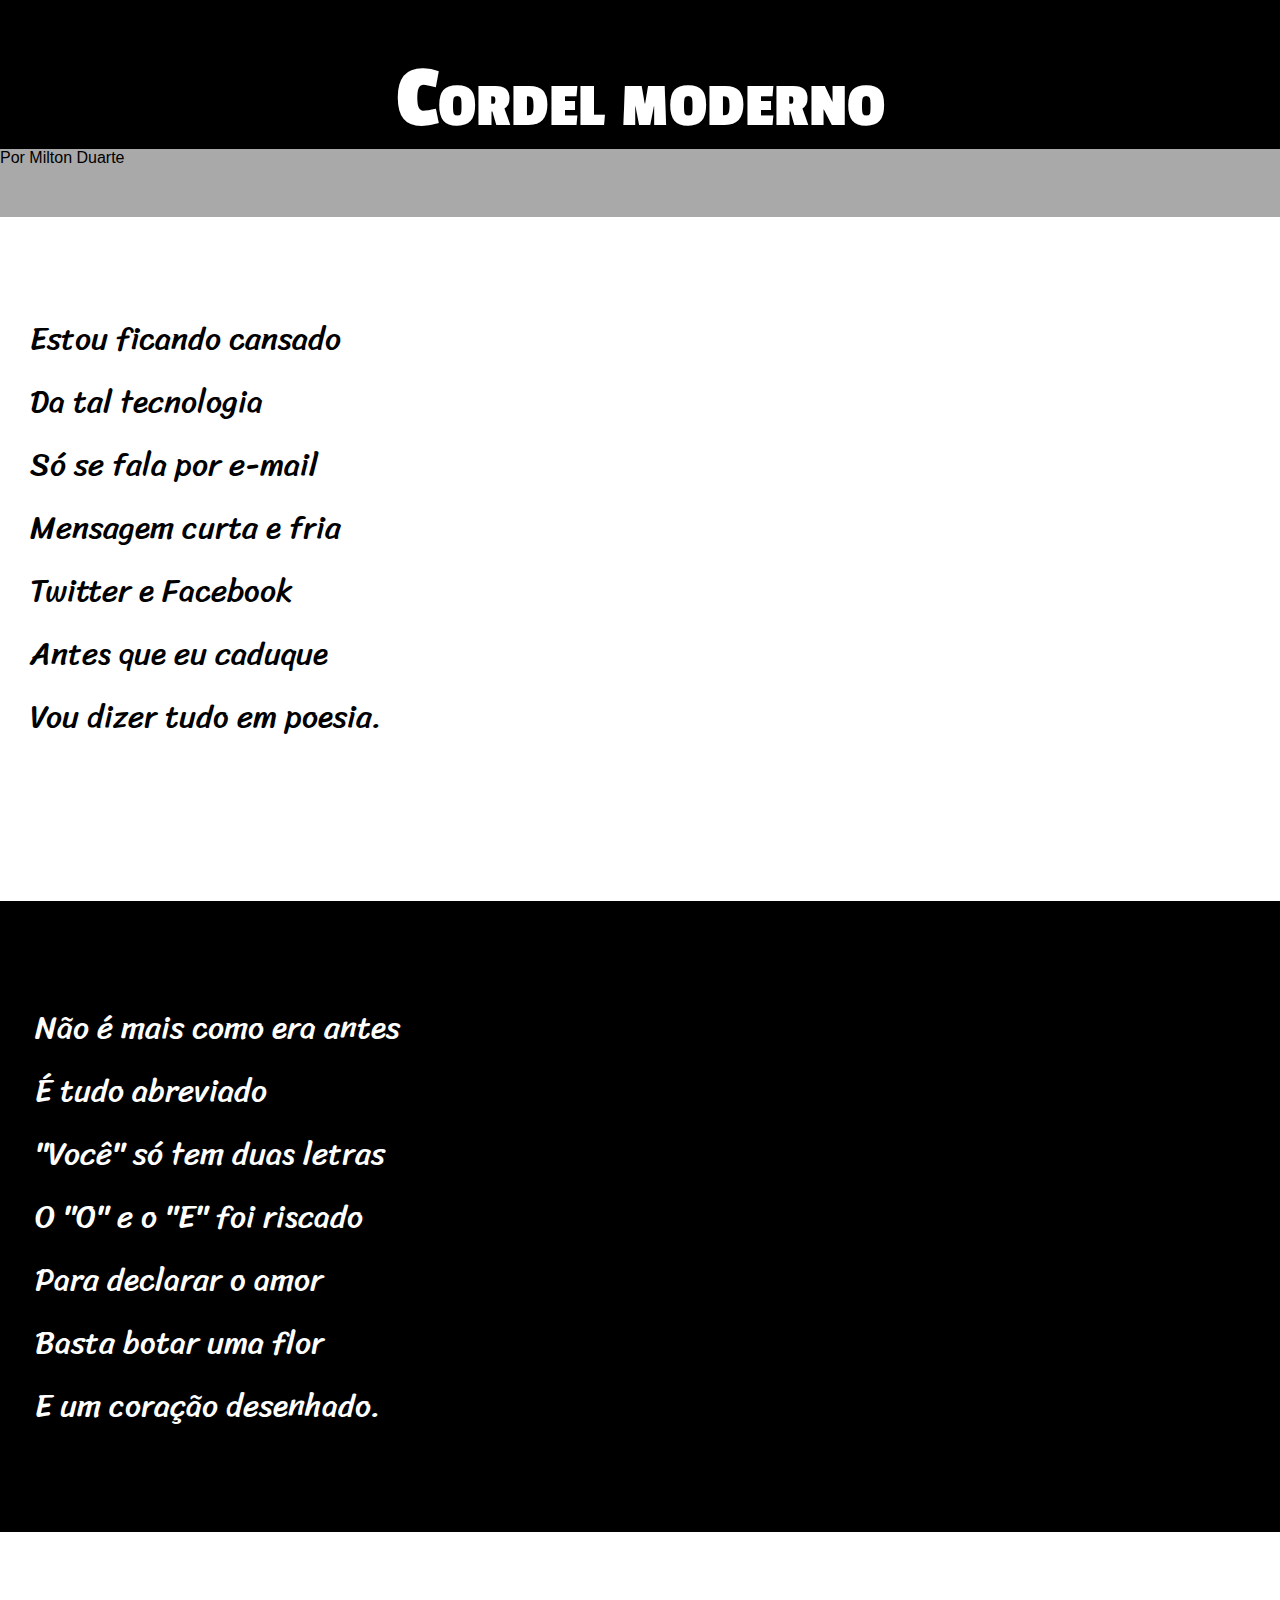
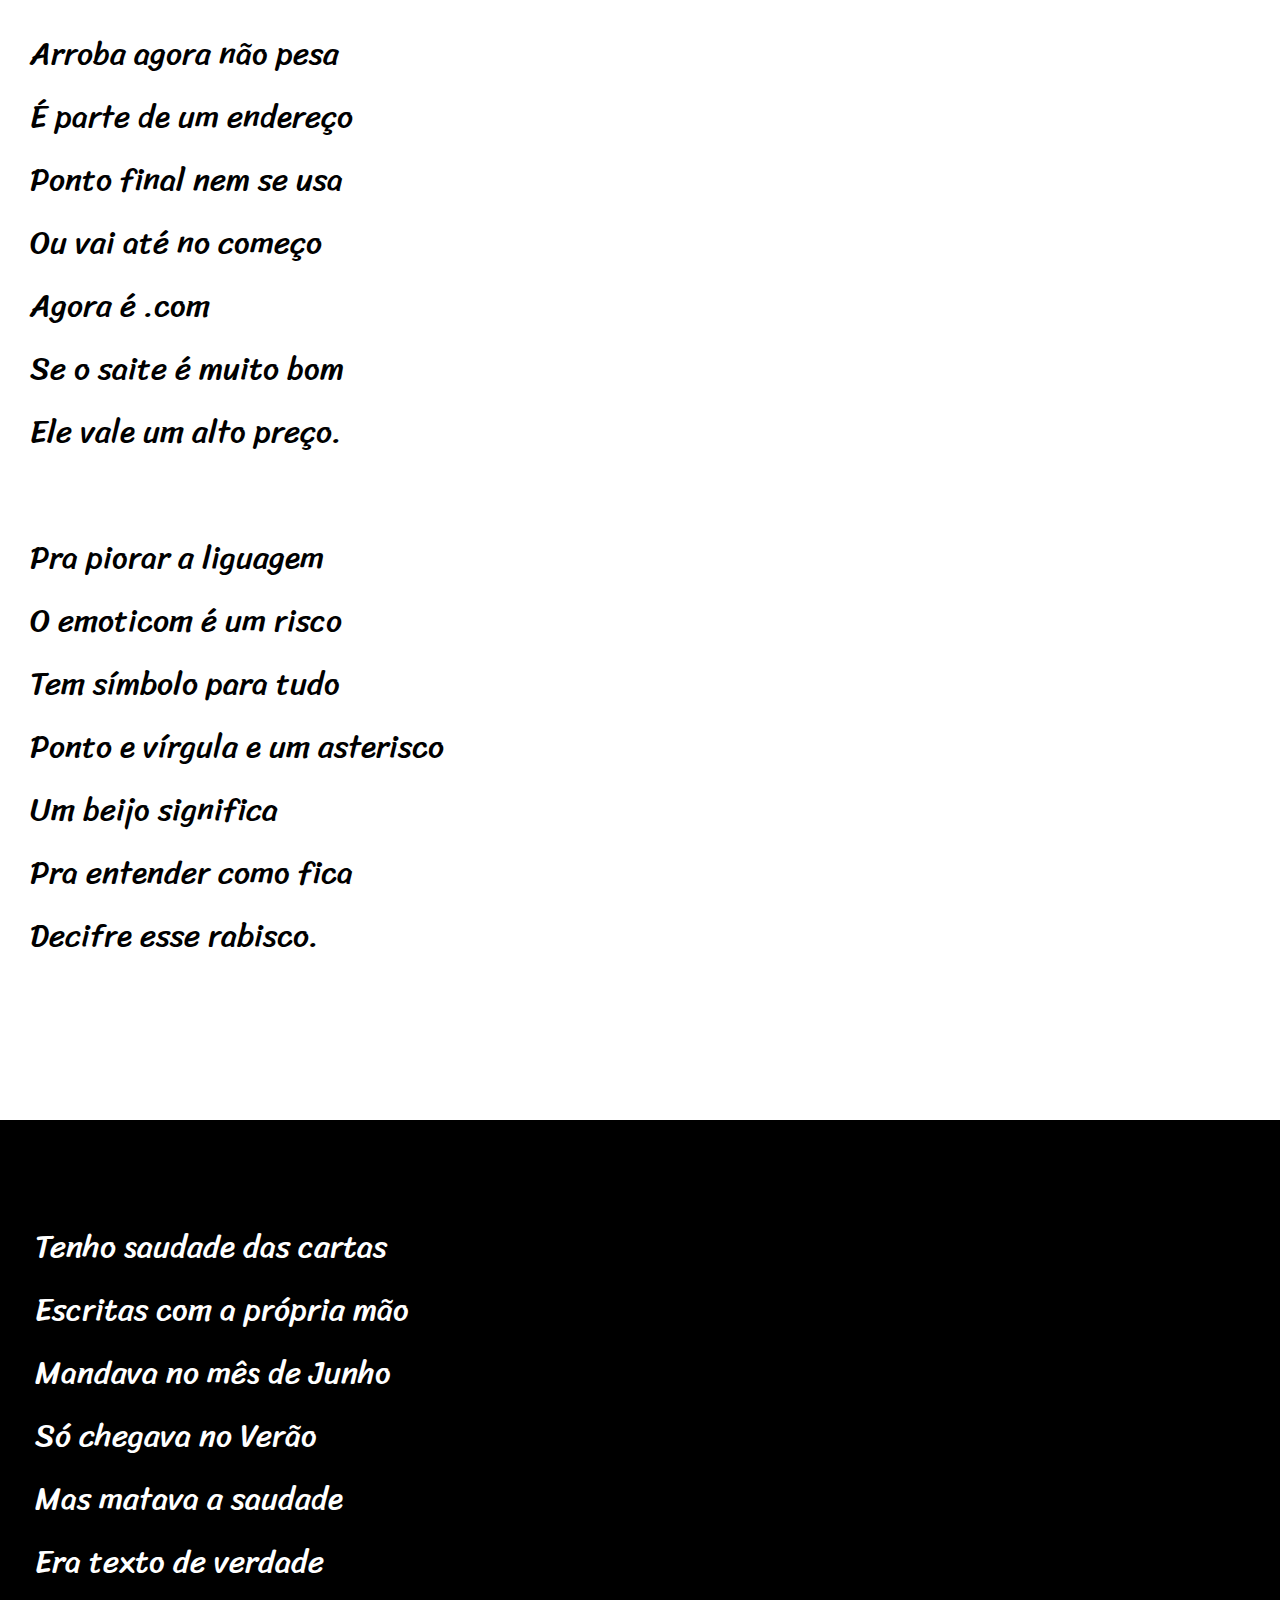
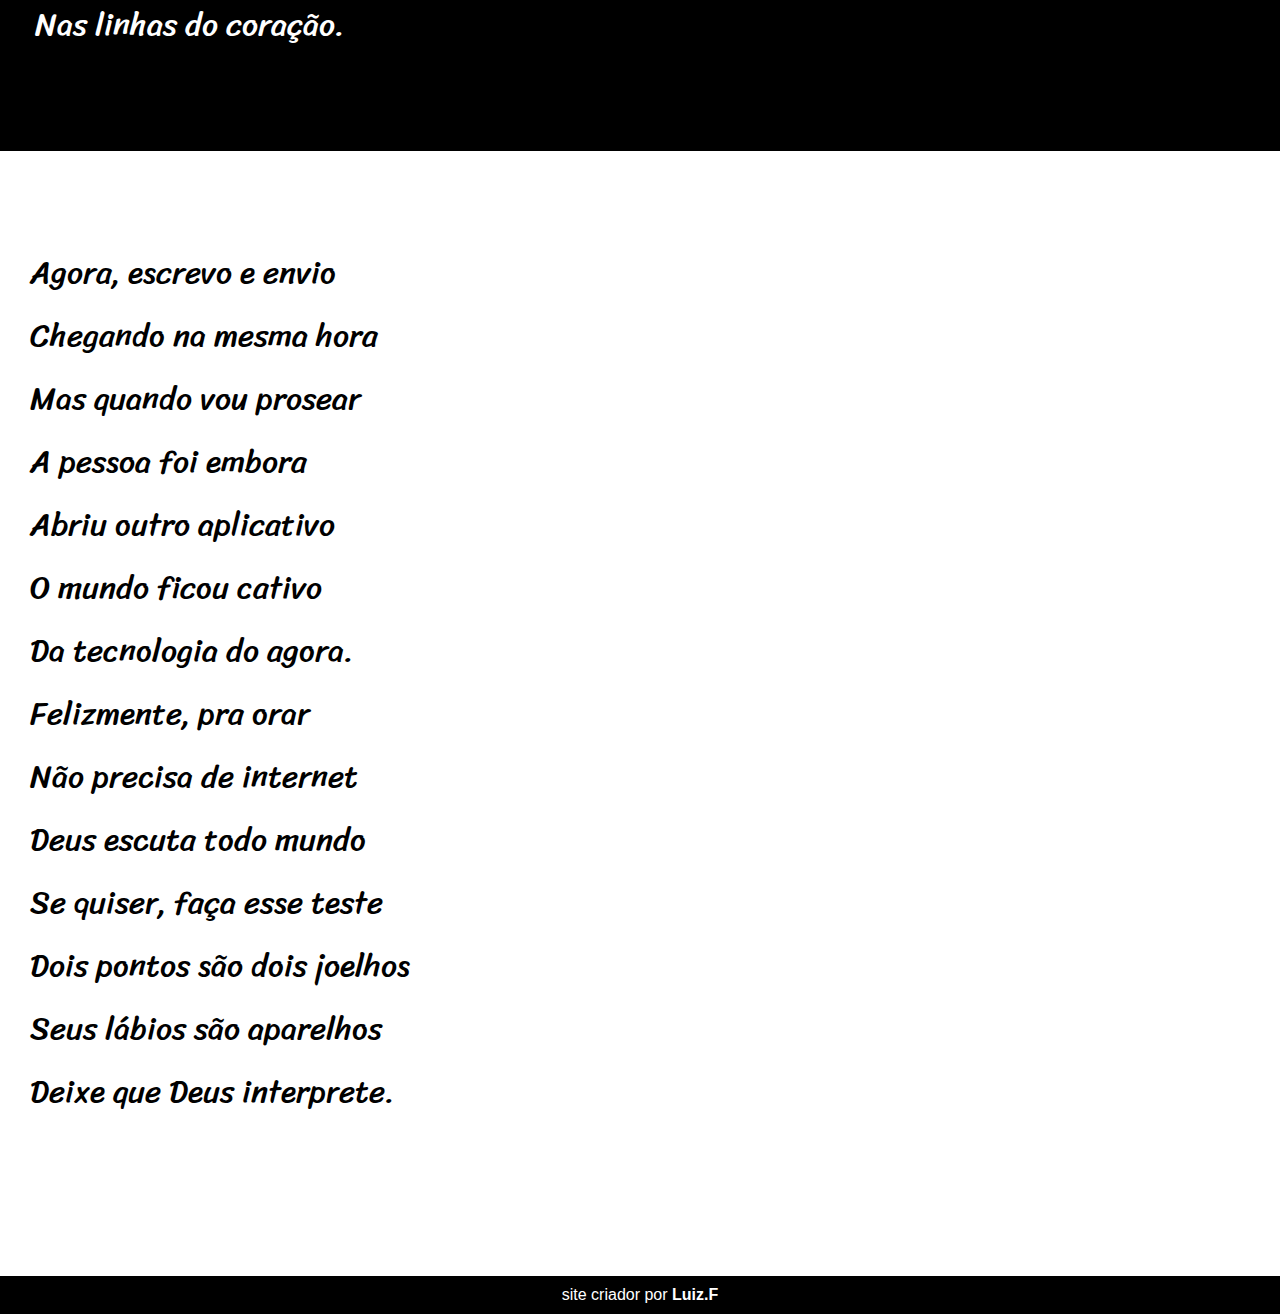
<file: exercicios/exerc-22/index12.html>
<!DOCTYPE html>
<html lang="pt-br">
<head>
    <meta charset="UTF-8">
    <meta http-equiv="X-UA-Compatible" content="IE=edge">
    <meta name="viewport" content="width=device-width, initial-scale=1.0">
    <title>cordel moderno</title>
    <link rel="stylesheet" href="style.css">
</head>
<body>
<header>
    <h1>
        Cordel moderno
    </h1>
    
    <p>  Por<a href=" https://www.recantodasletras.com.br/poesias/3186743" target="_blank"></a> Milton Duarte
    </p>
    

    <section class="normal">
        <p>
            Estou ficando cansado <br>
            Da tal tecnologia <br>
            Só se fala por e-mail <br>
            Mensagem curta e fria <br>
            Twitter e Facebook <br>
            Antes que eu caduque <br>
            Vou dizer tudo em poesia. <br>
        </p>
    </section>

    

    <section class="imagem" id="img01">
        <p>
            Não é mais como era antes <br>
            É tudo abreviado <br>
            "Você" só tem duas letras <br>
            O "O" e o "E" foi riscado <br>
            Para declarar o amor <br>
            Basta botar uma flor <br>
            E um coração desenhado. <br>
        </p>
    </section>

    
<section class="normal">
    
        <p>
            Arroba agora não pesa <br>
            É parte de um endereço <br>
            Ponto final nem se usa <br>
            Ou vai até no começo <br>
            Agora é .com <br>
            Se o saite é muito bom <br>
            Ele vale um alto preço. <br>
        </p>
    
        <p>
            Pra piorar a liguagem <br>
            O emoticom é um risco <br>
            Tem símbolo para tudo <br>
            Ponto e vírgula e um asterisco <br>
            Um beijo significa <br>
            Pra entender como fica <br>
            Decifre esse rabisco. <br>
        </p>
</section>

    

    <section class="imagem" id="img02">
        <p>
            Tenho saudade das cartas <br>
            Escritas com a própria mão <br>
            Mandava no mês de Junho <br>
            Só chegava no Verão <br>
            Mas matava a saudade <br>
            Era texto de verdade <br>
            Nas linhas do coração. <br>
        </p>
    </section>

    

    <section class="normal">
        <p>
            Agora, escrevo e envio <br>
            Chegando na mesma hora <br>
            Mas quando vou prosear <br>
            A pessoa foi embora <br>
            Abriu outro aplicativo <br>
            O mundo ficou cativo <br>
            Da tecnologia do agora. <br>
            Felizmente, pra orar <br>
            Não precisa de internet <br>
            Deus escuta todo mundo <br>
            Se quiser, faça esse teste <br>
            Dois pontos são dois joelhos <br>
            Seus lábios são aparelhos <br>
            Deixe que Deus interprete. <br>
        </p>
    </section>

    <footer>site criador por <a href="https://github.com/luizfernandopaulo?tab=repositories" target="_blank">Luiz.F</a></footer>
</body>
</html>
</file>
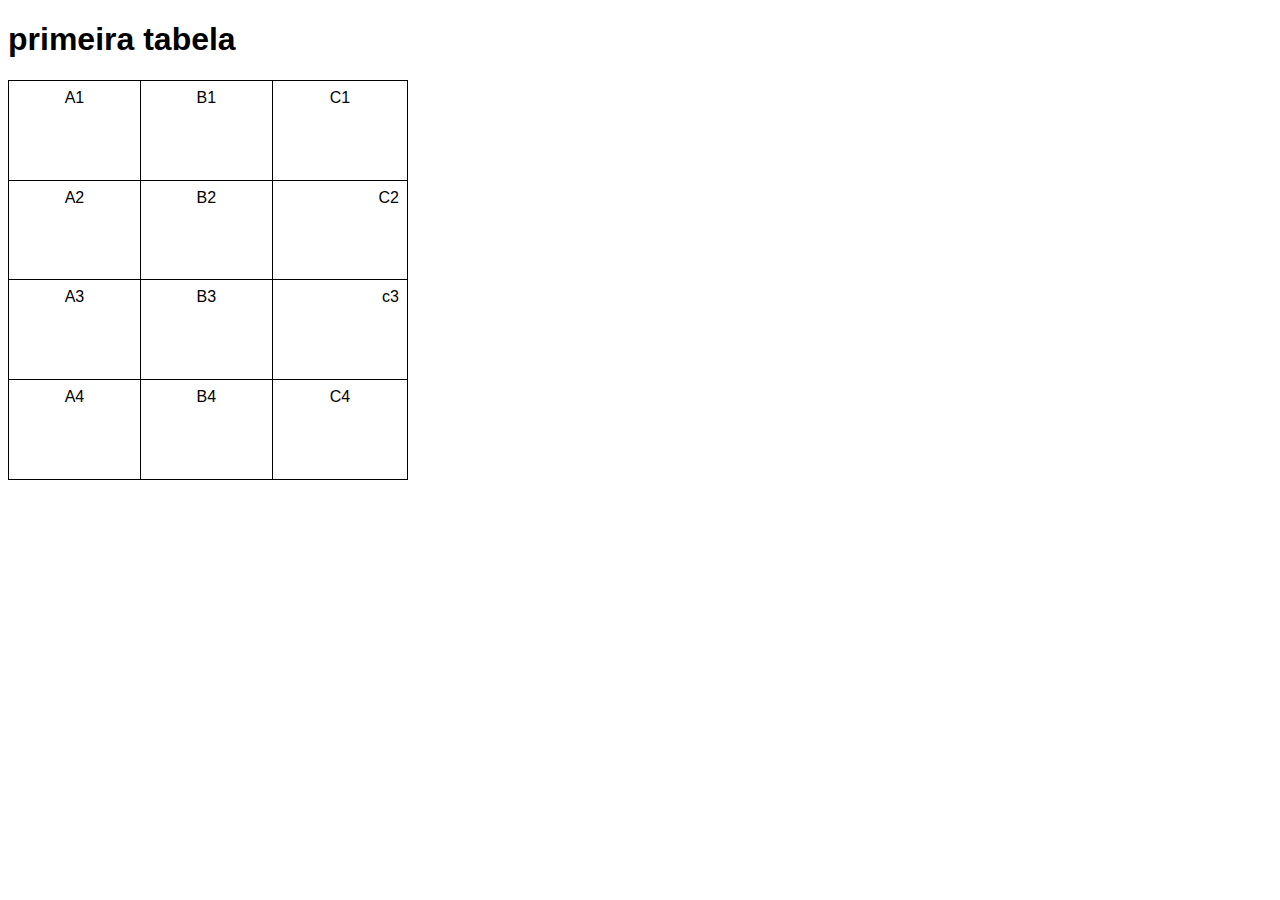
<file: exercicios/exerci23/tabela001.html>
<!DOCTYPE html>
<html lang="pt-br">
<head>
    <meta charset="UTF-8">
    <meta http-equiv="X-UA-Compatible" content="IE=edge">
    <meta name="viewport" content="width=device-width, initial-scale=1.0">
    <title>primeira tabela</title>
    <style>
        body{
            font-family: Arial, Helvetica, sans-serif;
        }
        table{
            width: 400px;
            height: 400px;
            border-collapse: collapse;
        }
        td{
            border: 1px solid black;
            padding: 8px;
            text-align: center;
            vertical-align: top;
        }
        .numero{
            text-align: right;
        }
        
    </style>
</head>
<body>
    <h1>primeira tabela</h1>
    <table>
        <tr class="linha">
            <td>A1</td>
            <td>B1</td>
            <td>C1</td>
        </tr>
        <tr>
            <td>A2</td>
            <TD>B2</TD>
            <td class="numero">C2</td>
        </tr>
        <tr>
            <td>A3</td>
            <td>B3</td>
            <td class="numero">c3</td>
        </tr>
        <tr>
            <td>A4</td>
            <td>B4</td>
            <td>C4</td>
        </tr>
    </table>

</body>
</html>
</file>
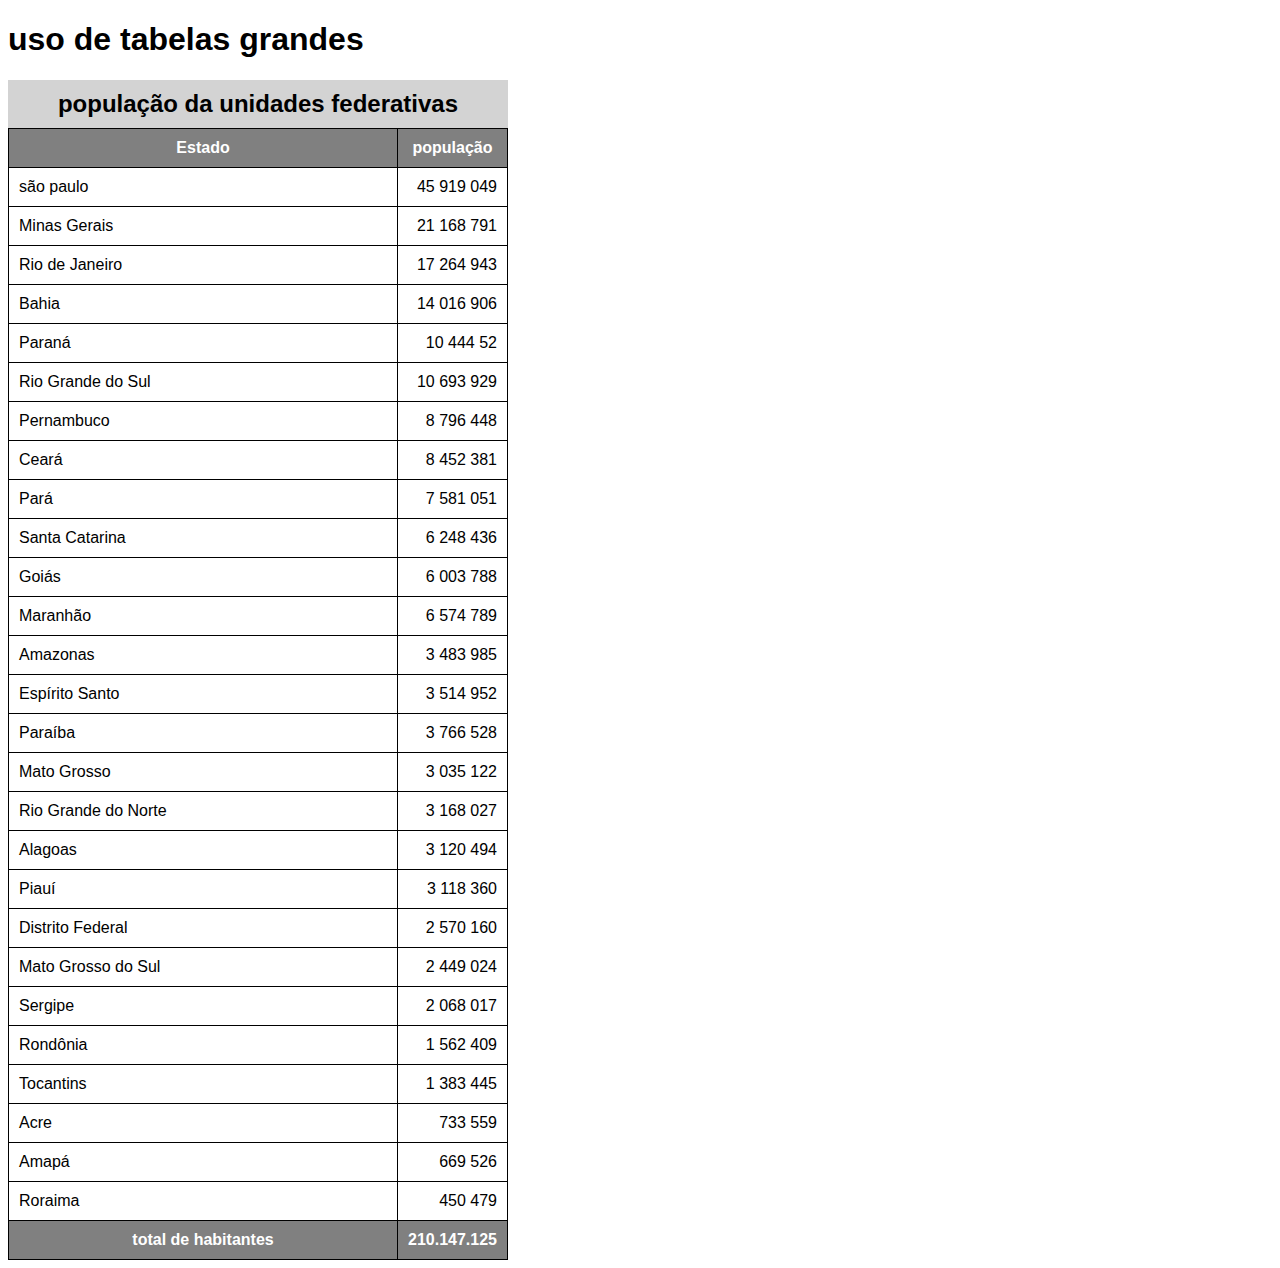
<file: exercicios/exerci23/tabela002.html>
<!DOCTYPE html>
<html lang="pt-br">
<head>
    <meta charset="UTF-8">
    <meta http-equiv="X-UA-Compatible" content="IE=edge">
    <meta name="viewport" content="width=device-width, initial-scale=1.0">
    <title>tabelas grandes</title>
    <style>
        body{
            font-family: Arial, Helvetica, sans-serif;
        }
        table{
            width: 500px;
            border-collapse: collapse;
        }
        td , th{
            border: 1px solid black;
            padding: 10px;
        }
        caption{
            font-size: 1.5em;
            font-weight: bold;
            padding: 10px;
            background-color: lightgrey;
        }
        td.num{
            text-align: right;
        }
        tfoot,thead{
            background-color: gray;
            color: white;
        }
        thead{
            background-color: gray;
            color: white;
        }
    </style>
</head>
<body>
    <h1>uso de tabelas grandes</h1>
    <table>
        <caption>população da unidades federativas</caption>
        <thead>
            <tr>
                <th scope="col">Estado</th>
                <th scope="col" style="width: 50px;">população</th>
            </tr>
        </thead>
        <tfoot>
            <tr>
                <th scope="row">total de habitantes</th>
                <td class="num"><strong>210.147.125</strong></td>
            </tr>
        </tfoot>
        <tbody>
            <td> são paulo</td>
            <td class="num">45 919 049</td>
            <tr>
                <td>Minas Gerais</td>
                <td class="num">21 168 791</td>
            </tr>
            <tr>
                <td>Rio de Janeiro</td>
                <td class="num">17 264 943</td>
            </tr>
            <tr>
                <td>Bahia</td>
                <td class="num">14 016 906</td>
            </tr>
            <tr>
                <td> Paraná</td>
                <td class="num">10 444 52</td>
            </tr>
            <tr>
                <td>Rio Grande do Sul</td>
                <td class="num">10 693 929</td>
            </tr>
            <tr>
                <td> Pernambuco</td>
                <td class="num">8 796 448</td>
            </tr>
            <tr>
                <td>Ceará</td>
                <td class="num">8 452 381</td>
            </tr>
            <tr>
                <td> Pará</td>
                <td class="num">7 581 051</td>
            </tr>
            <tr>
                <td>Santa Catarina</td>
                <td class="num">6 248 436</td>
            </tr>
            <tr>
                <td> Goiás</td>
                <td class="num">6 003 788</td>
            </tr>
            <tr>
                <td>Maranhão</td>
                <td class="num">6 574 789</td>
            </tr>
            <tr>
                <td> Amazonas</td>
                <td class="num">3 483 985</td>
            </tr>
            <tr>
                <td>Espírito Santo</td>
                <td class="num">3 514 952</td>
            </tr>
            <tr>
                <td> Paraíba</td>
                <td class="num">3 766 528</td>
            </tr>
            <tr>
                <td> Mato Grosso</td>
                <td class="num">3 035 122</td>
            </tr>
            <tr>
                <td>Rio Grande do Norte</td>
                <td class="num">3 168 027</td>
            </tr>
            <tr>
                <td>Alagoas</td>
                <td class="num">3 120 494</td>
            </tr>
            <tr>
                <td> Piauí</td>
                <td class="num">3 118 360</td>
            </tr>
            <tr>
                <td> Distrito Federal</td>
                <td class="num">2 570 160</td>
            </tr>
            <tr>
                <td>Mato Grosso do Sul</td>
                <td class="num">2 449 024</td>
            </tr>
            <tr>
                <td>Sergipe</td>
                <td class="num">2 068 017</td>
            </tr>
            <tr>
                <td>Rondônia</td>
                <td class="num">1 562 409</td>
            </tr>
            <tr>
                <td>Tocantins</td>
                <td class="num">1 383 445</td>
            </tr>
            <tr>
                <td> Acre</td>
                <td class="num">733 559</td>
            </tr>
            <tr>
                <td>Amapá</td>
                <td class="num">669 526</td>
            </tr>
            <tr>
                <td> Roraima</td>
                <td class="num">450 479</td>
            </tr>
        </tbody>
        
    </table>
</body>
</html>
</file>
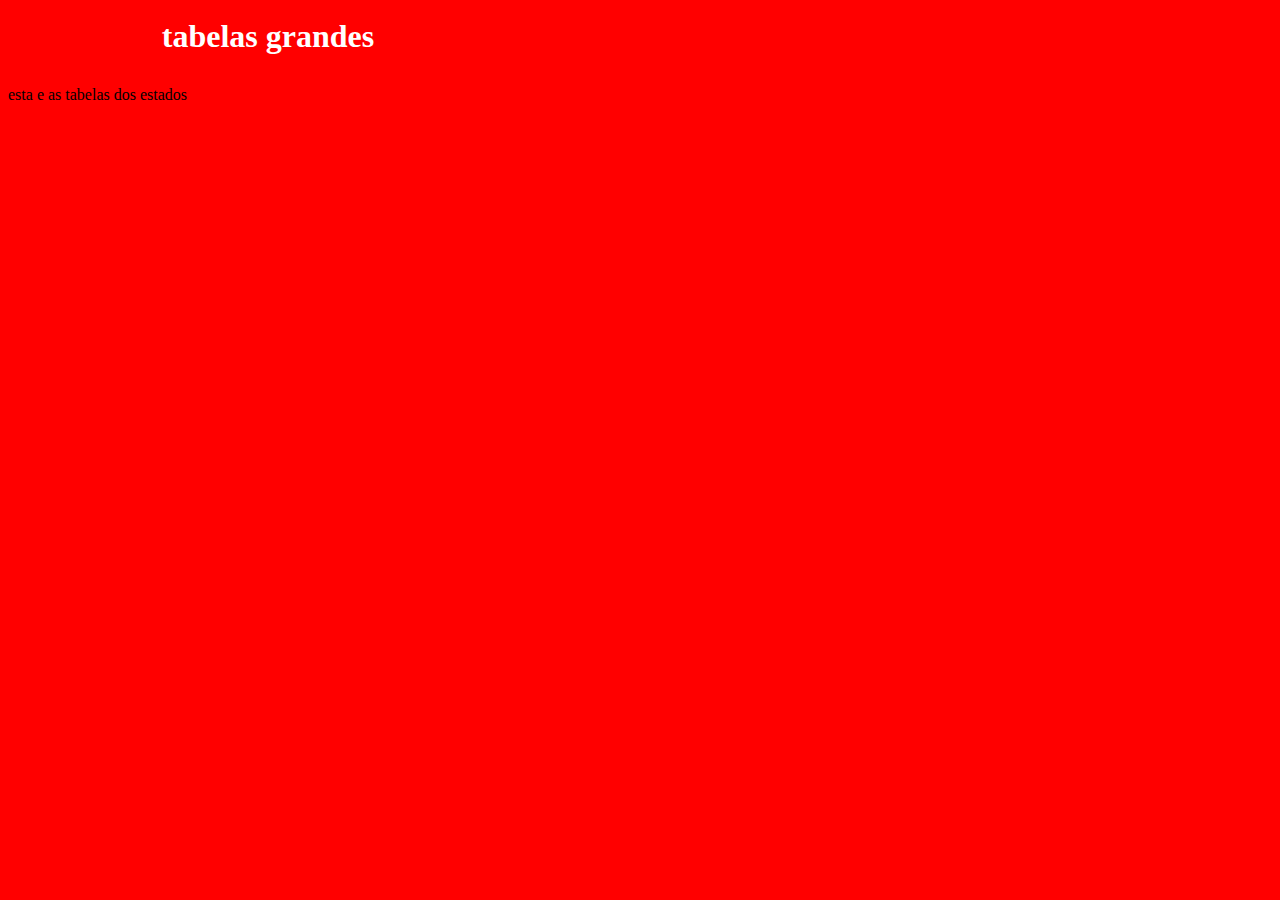
<file: exercicios/exerci23/tabela003.html>
<html lang="en">
<head>
    <meta charset="UTF-8">
    <meta http-equiv="X-UA-Compatible" content="IE=edge">
    <meta name="viewport" content="width=device-width, initial-scale=1.0">
    <title>tabela </title>
    <link rel="stylesheet" href="tabela002.html">
    <style>
        body{
            background-color: red;
        }
        h1{
            text-align: center;
            width: 500px;
            padding: 10px;
            color: white;
        }
    </style>
</head>
<body>
    <h1>tabelas grandes</h1>
    <p>esta e as tabelas dos estados <link rel="stylesheet" href="tabela002.html"></p>
    <footer>
        <link rel="stylesheet" href="tabela002.html">
    </footer>

</body>
</html>
</file>
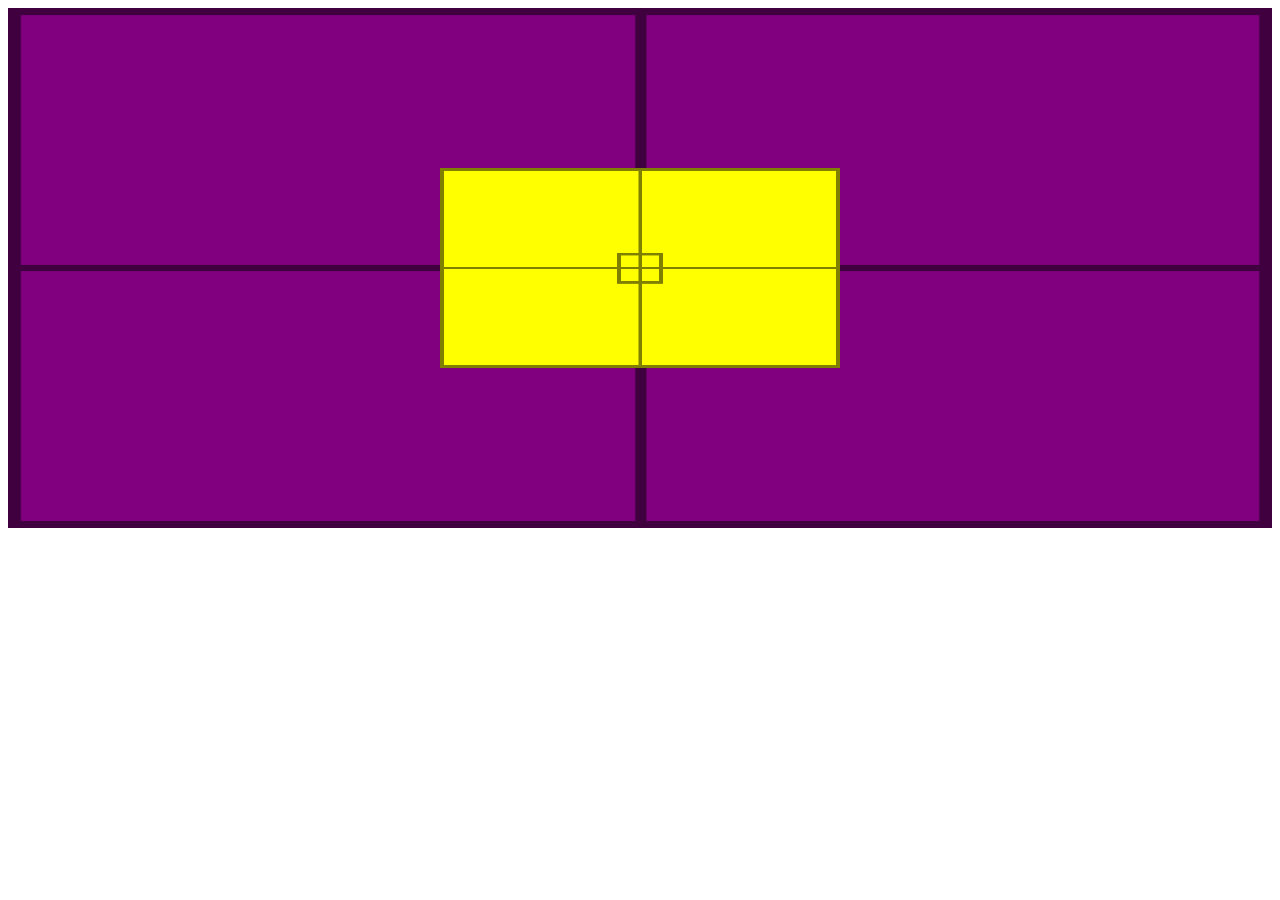
<file: exercicios/exerc-22/imagem/fundo 007.html>
<!DOCTYPE html>
<html lang="en">
<head>
    <meta charset="UTF-8">
    <meta http-equiv="X-UA-Compatible" content="IE=edge">
    <meta name="viewport" content="width=device-width, initial-scale=1.0">
    <title>alinhamento vertical</title>
    <style>
        #container{
            background-image: url('target001.png');
            background-size: 100% 100%;
            position: relative;
            height: 500px;
            padding: 10px;
            background-color: purple;
        }
        #conteudo{
            background-image: url('target001.png');
            background-size: 100% 100%;
            position: absolute;
            height: 200px;
            width: 400px;
            background-color: yellow;

            left: 50%;
            top: 50%;

            transform: translate(-50% , -50%);
            
        }
    </style>
</head>
<body>
    <section id="container">
        <article id="conteudo">

        </article>
    </section>
</body>
</html>
</file>
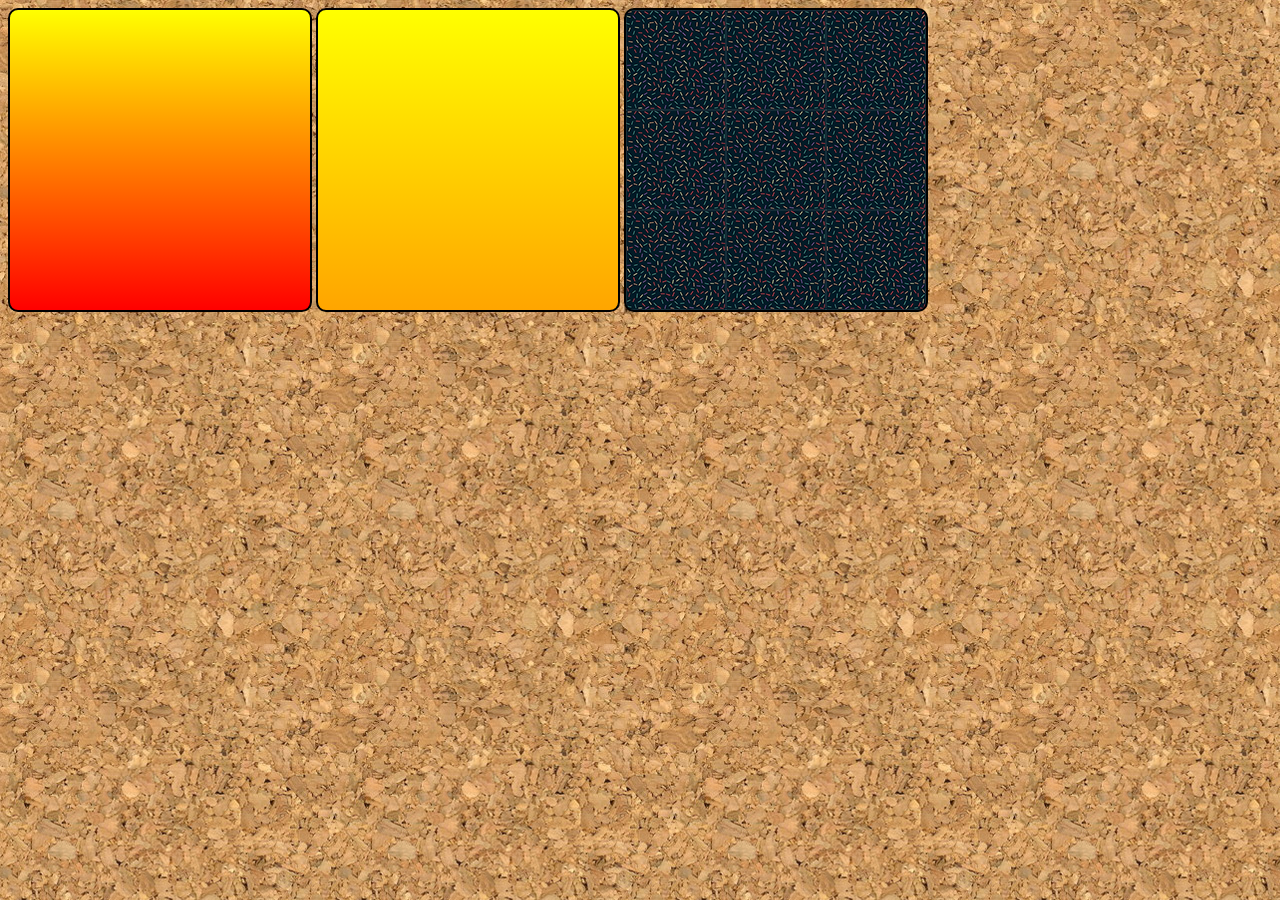
<file: exercicios/exerc-22/imagem/fundo001.html>
<!DOCTYPE html>
<html lang="pt-br">
<head>
    <meta charset="UTF-8">
    <meta http-equiv="X-UA-Compatible" content="IE=edge">
    <meta name="viewport" content="width=device-width, initial-scale=1.0">
    <title>teste de imagem de fundo</title>
    <style>
        body{
            background-image: url('wallpaper001.jpg');
        }
        div.quadrado{
            display: inline-block;
            border: 2px solid black;
            border-radius: 10px;
            background-color: lightgray;
            width: 300px;
            height: 300px;
        }
        div#q1{
            background-image: linear-gradient(to bottom , yellow , red);
        }
        div#q2{
            background-image: linear-gradient(to bottom ,yellow,orange);
        }
        div#q3{
            background-image: url('pattern001.png');
        }
    </style>
</head>
<body>
    <div class="quadrado" id="q1">

    </div>
    <div class="quadrado" id="q2">

    </div>
    <div class="quadrado" id="q3">

    </div>
</body>
</html>
</file>
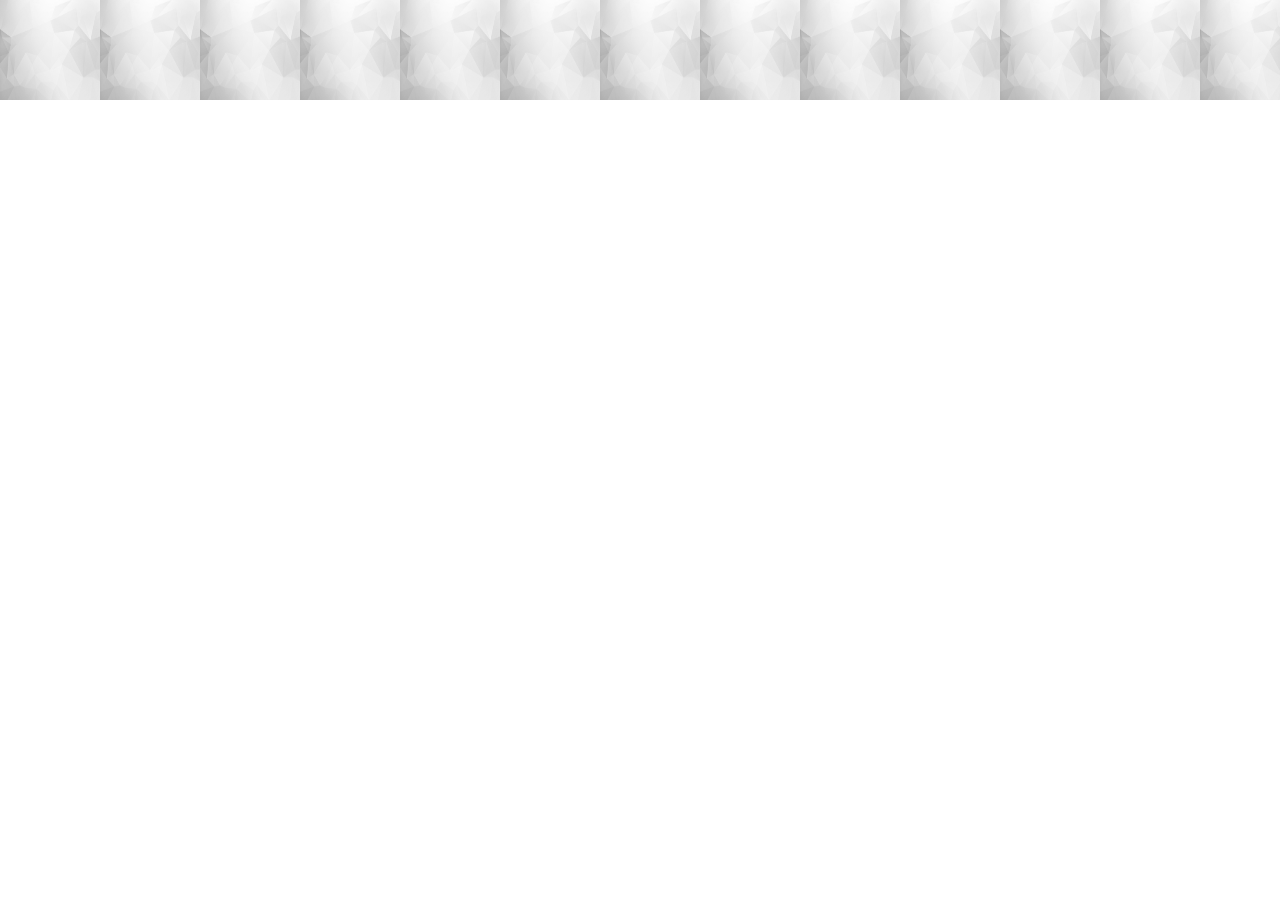
<file: exercicios/exerc-22/imagem/fundo002.html>
<!DOCTYPE html>
<html lang="en">
<head>
    <meta charset="UTF-8">
    <meta http-equiv="X-UA-Compatible" content="IE=edge">
    <meta name="viewport" content="width=device-width, initial-scale=1.0">
    <title>personalizando imagem e fundo</title>
    <style>
        body{
            background-image: url('wallpaper004.jpg');
            background-size: 100px 100px;
            background-repeat: repeat-x;
        }
    </style>
</head>
<body>
  
</body>
</html>
</file>
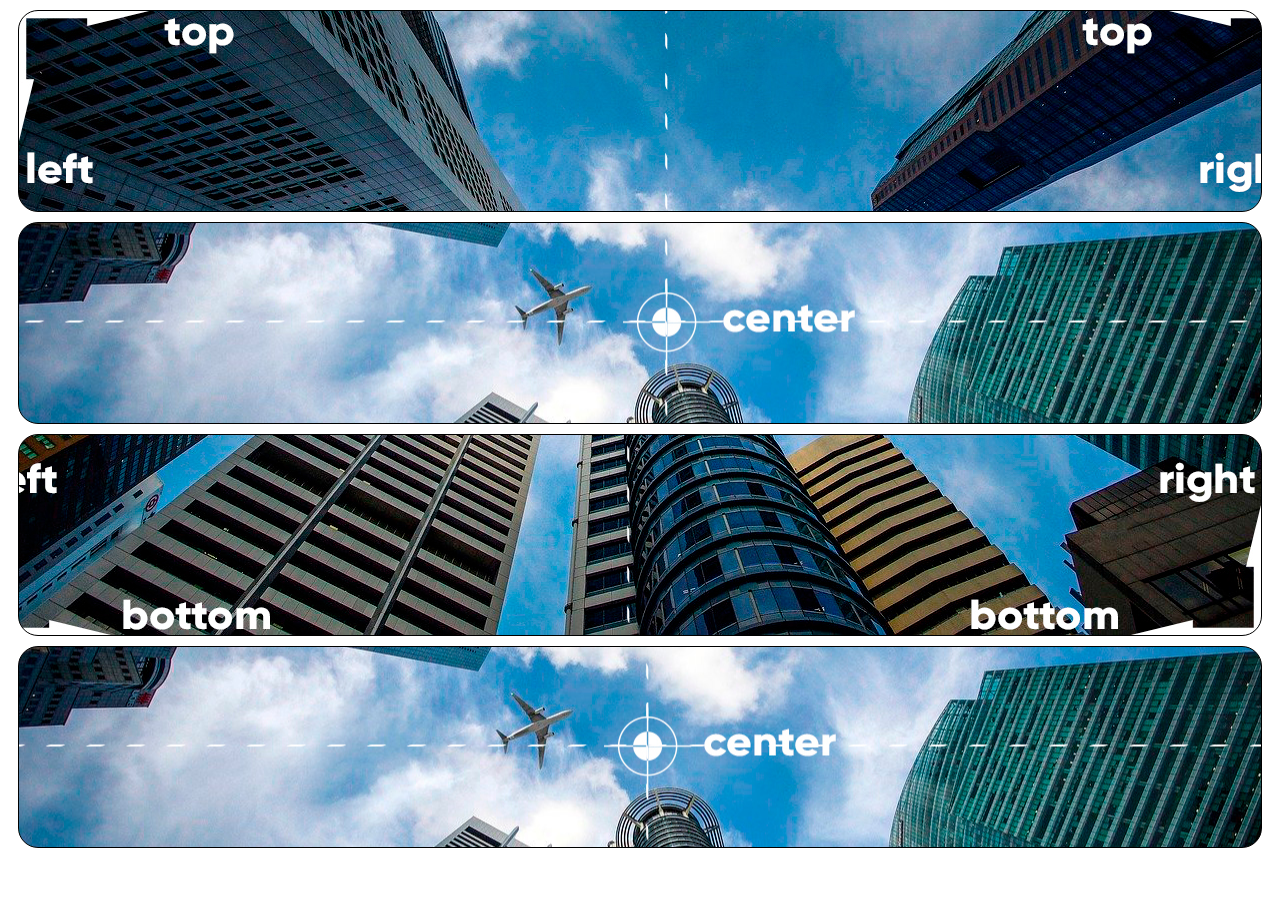
<file: exercicios/exerc-22/imagem/fundo003.html>
<!DOCTYPE html>
<html lang="pt-br">
<head>
    <meta charset="UTF-8">
    <meta http-equiv="X-UA-Compatible" content="IE=edge">
    <meta name="viewport" content="width=device-width, initial-scale=1.0">
    <title>posição dos fundos</title>
    <style>
        div.bloco{
            background-image: url('wallpaper003.jpg');
            height: 200px;
            border: 1px solid black;
            border-radius: 20px;
            margin: 10px;
        }
        div#q1{
            background-position: left top;
        }
        div#q2{
            background-position: left center;
        }
        div#q3{
            background-position: right bottom;
        }
        div#q4{
            background-position: center center;
        }
        
    </style>
</head>
<body>
    <div class="bloco" id="q1">

    </div>
    <div class="bloco" id="q2">

    </div>
    <div class="bloco" id="q3">

    </div>
    <div class="bloco" id="q4">

    </div>
   
</body>
</html>
</file>
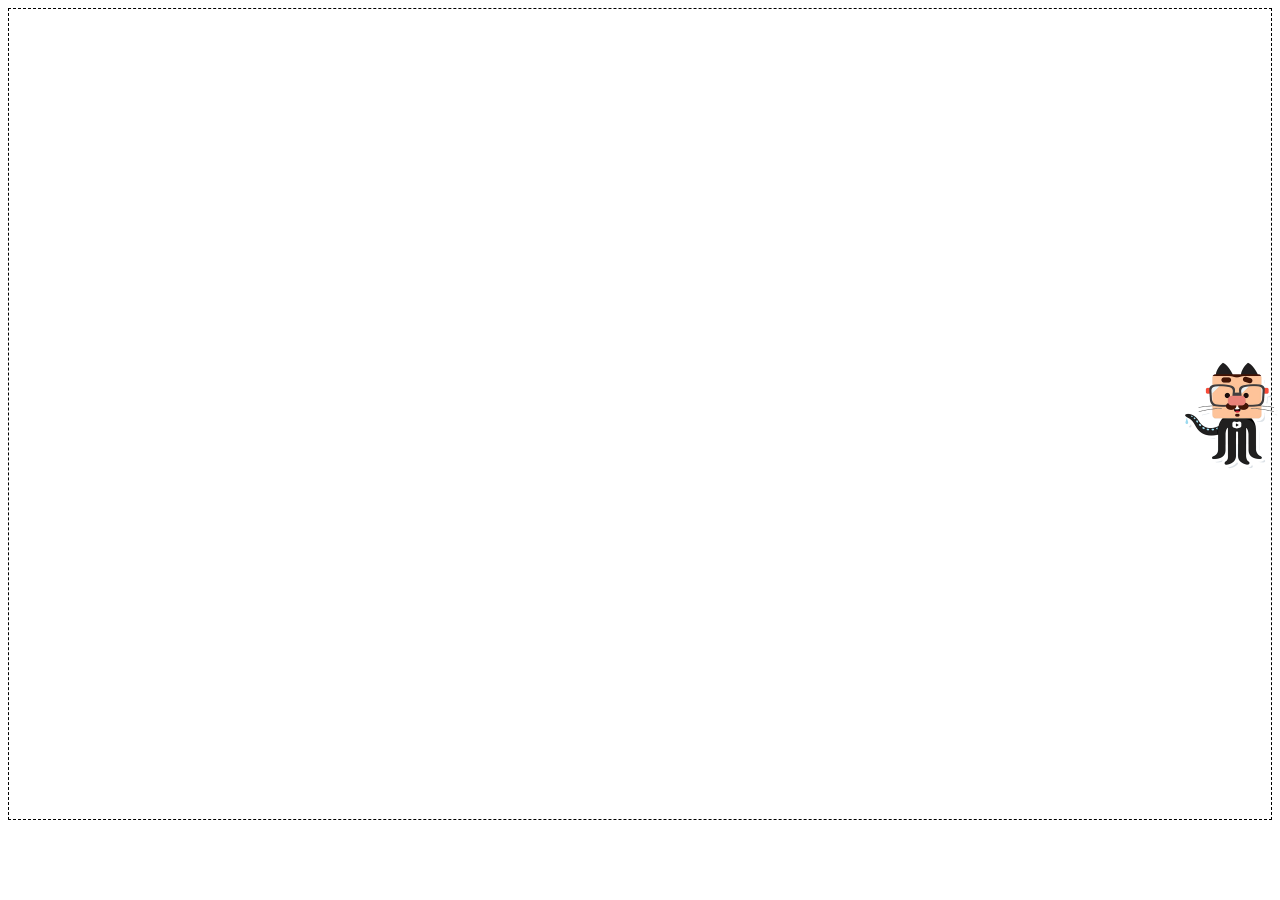
<file: exercicios/exerc-22/imagem/fundo004.html>
<!DOCTYPE html>
<html lang="pt-br">
<head>
    <meta charset="UTF-8">
    <meta http-equiv="X-UA-Compatible" content="IE=edge">
    <meta name="viewport" content="width=device-width, initial-scale=1.0">
    <title>posicionamento</title>
    <style>
        body{
            height: 90vh;
            border: 1px dashed black ;
            background-image: url('mascote.png');
            background-size: 100px;
            background-repeat: no-repeat;
            background-position: right center;
            

        }
    </style>
</head>
<body>
    
</body>
</html>
</file>
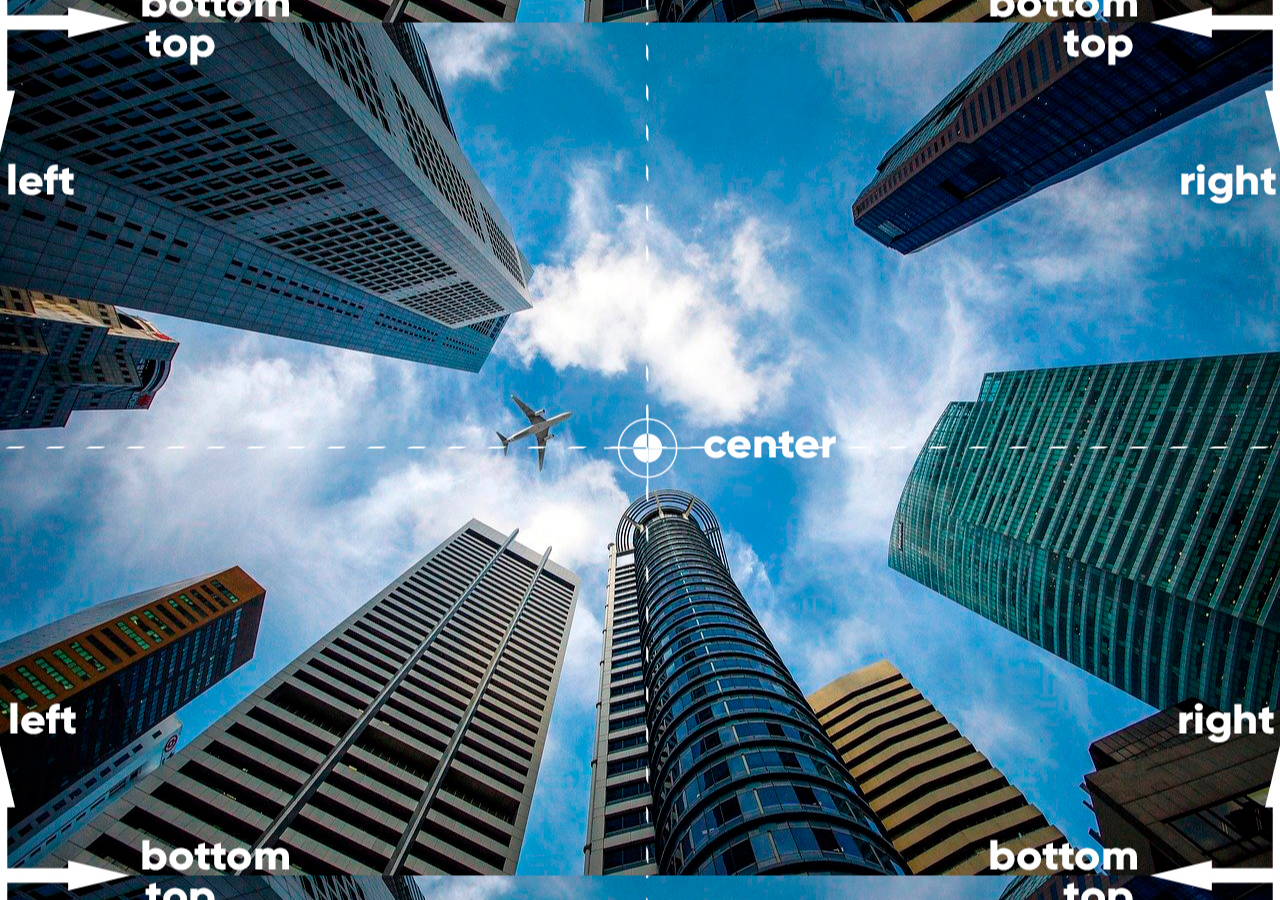
<file: exercicios/exerc-22/imagem/fundo005.html>
<!DOCTYPE html>
<html lang="pt-br">
<head>
    <meta charset="UTF-8">
    <meta http-equiv="X-UA-Compatible" content="IE=edge">
    <meta name="viewport" content="width=device-width, initial-scale=1.0">
    <title>posicionamento</title>
    <style>
        body{
            height: 98vh;
            background-image: url('wallpaper003.jpg');
            background-position: center center;
        }
    </style>
</head>
<body>
    
</body>
</html>
</file>
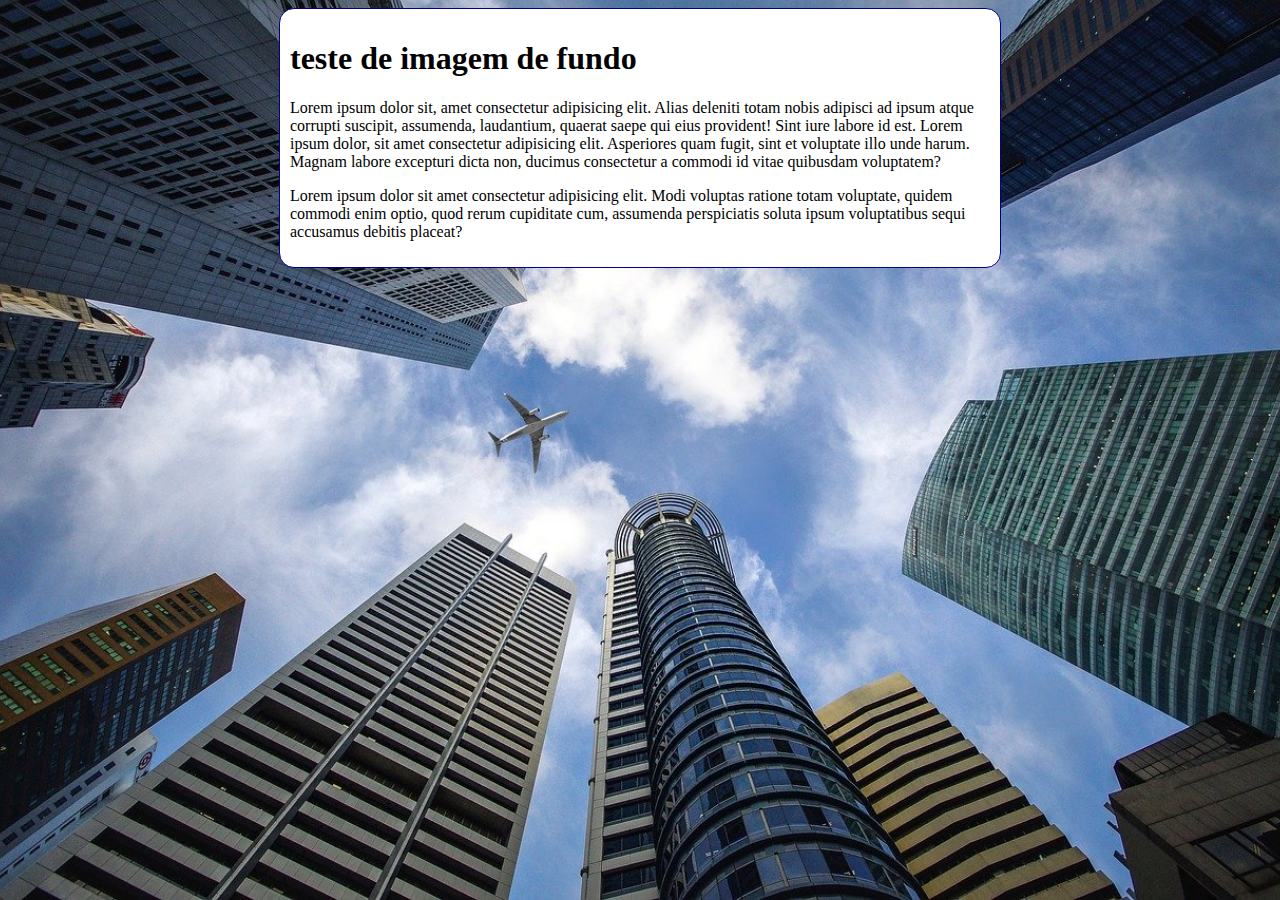
<file: exercicios/exerc-22/imagem/fundo006.html>
<!DOCTYPE html>
<html lang="pt-br">
<head>
    <meta charset="UTF-8">
    <meta http-equiv="X-UA-Compatible" content="IE=edge">
    <meta name="viewport" content="width=device-width, initial-scale=1.0">
    <title>imagem</title>
    <style>
        body{
            height: 10vh;
            /*background-color: black;
            background-image: url('wallpaper002.jpg');
            background-position: center center;
            background-repeat: no-repeat;
            background-size:cover;
            background-size: cover;
            background-attachment: fixed;*/

            background: black url('wallpaper002.jpg') center center no-repeat  fixed;
            background-size: cover;
        }
        main{
            background-color: white;
            width: 700px;
            padding: 10px;
            margin: auto;
            border: 1px solid darkblue;
            border-radius: 15px;
        }
    </style>
</head>
<body>
    <main>
        <h1>teste de imagem de fundo</h1>
        <p>Lorem ipsum dolor sit, amet consectetur adipisicing elit. Alias deleniti totam nobis adipisci ad ipsum atque corrupti suscipit, assumenda, laudantium, quaerat saepe qui eius provident! Sint iure labore id est. Lorem ipsum dolor, sit amet consectetur adipisicing elit. Asperiores quam fugit, sint et voluptate illo unde harum. Magnam labore excepturi dicta non, ducimus consectetur a commodi id vitae quibusdam voluptatem?</p>
        <p>Lorem ipsum dolor sit amet consectetur adipisicing elit. Modi voluptas ratione totam voluptate, quidem commodi enim optio, quod rerum cupiditate cum, assumenda perspiciatis soluta ipsum voluptatibus sequi accusamus debitis placeat?</p>
    </main>
</body>
</html>
</file>
<file: exercicios/exerc-22/style.css>
@charset "utf-8";

@import url('https://fonts.googleapis.com/css2?family=Passion+One:wght@400;700;900&display=swap');
@import url('https://fonts.googleapis.com/css2?family=Sriracha&display=swap');
:root{
    --fonte1 : verdana , geneva , tahoma , sans-serif;
    --fonte2 : 'Passion One', cursive;
    --fonte3 : 'Sriracha', cursive;
}

*{
    margin: 0px;
    padding: 0px;
}
 html , body {
    min-height: 100vh;
    background-color: darkgrey;
    font-family: var(--fonte1);
 }
header >h1{
    background-color: black;
    color: white;
    text-align: center;
    
}

header>h1{
    padding-top: 50px;
    font-variant: small-caps;
    font-family: var(--fonte2);
    font-size: 10vh;
}
header>p{
    padding-bottom: 50px;
}
header a,footer a{
    color: white;
    text-decoration:none;
    font-weight: bolder; 
}
a:hover{
    text-decoration: underline;
}
section{
    padding-top: 10vh;
    padding-bottom: 10vh;
    line-height: 2em;
    padding-left: 30px;
    font-family: var(--fonte3);
    font-size: 3.5vh;
}
section>p{
    padding-bottom: 2em;
}
section.imagem>p{
    display: inline-block;
    padding: 5px;
    width: 400px;
    background-color: rgba(0, 0, 0, 0.253);
    text-shadow: 1px 1px 0px black;
}
section#img01{
    background-image: url('../desafios/imagens/background001.jpg');
    background-position: right center;
   
}
section#img02{
    background-image: url('../desafios/imagens/background002.jpg');
    background-position: right center;
    
}
section.normal{
    background-color: white;
    color: black;
}
section.imagem{
    background-color: black;
    color: white;
    text-shadow: 6px 6px 13px 0px black;
    background-size: cover;
    background-attachment: fixed;
}
footer{
    background-color: black;
    color: white;
    text-align: center;
    padding: 10px;
}
</file>
